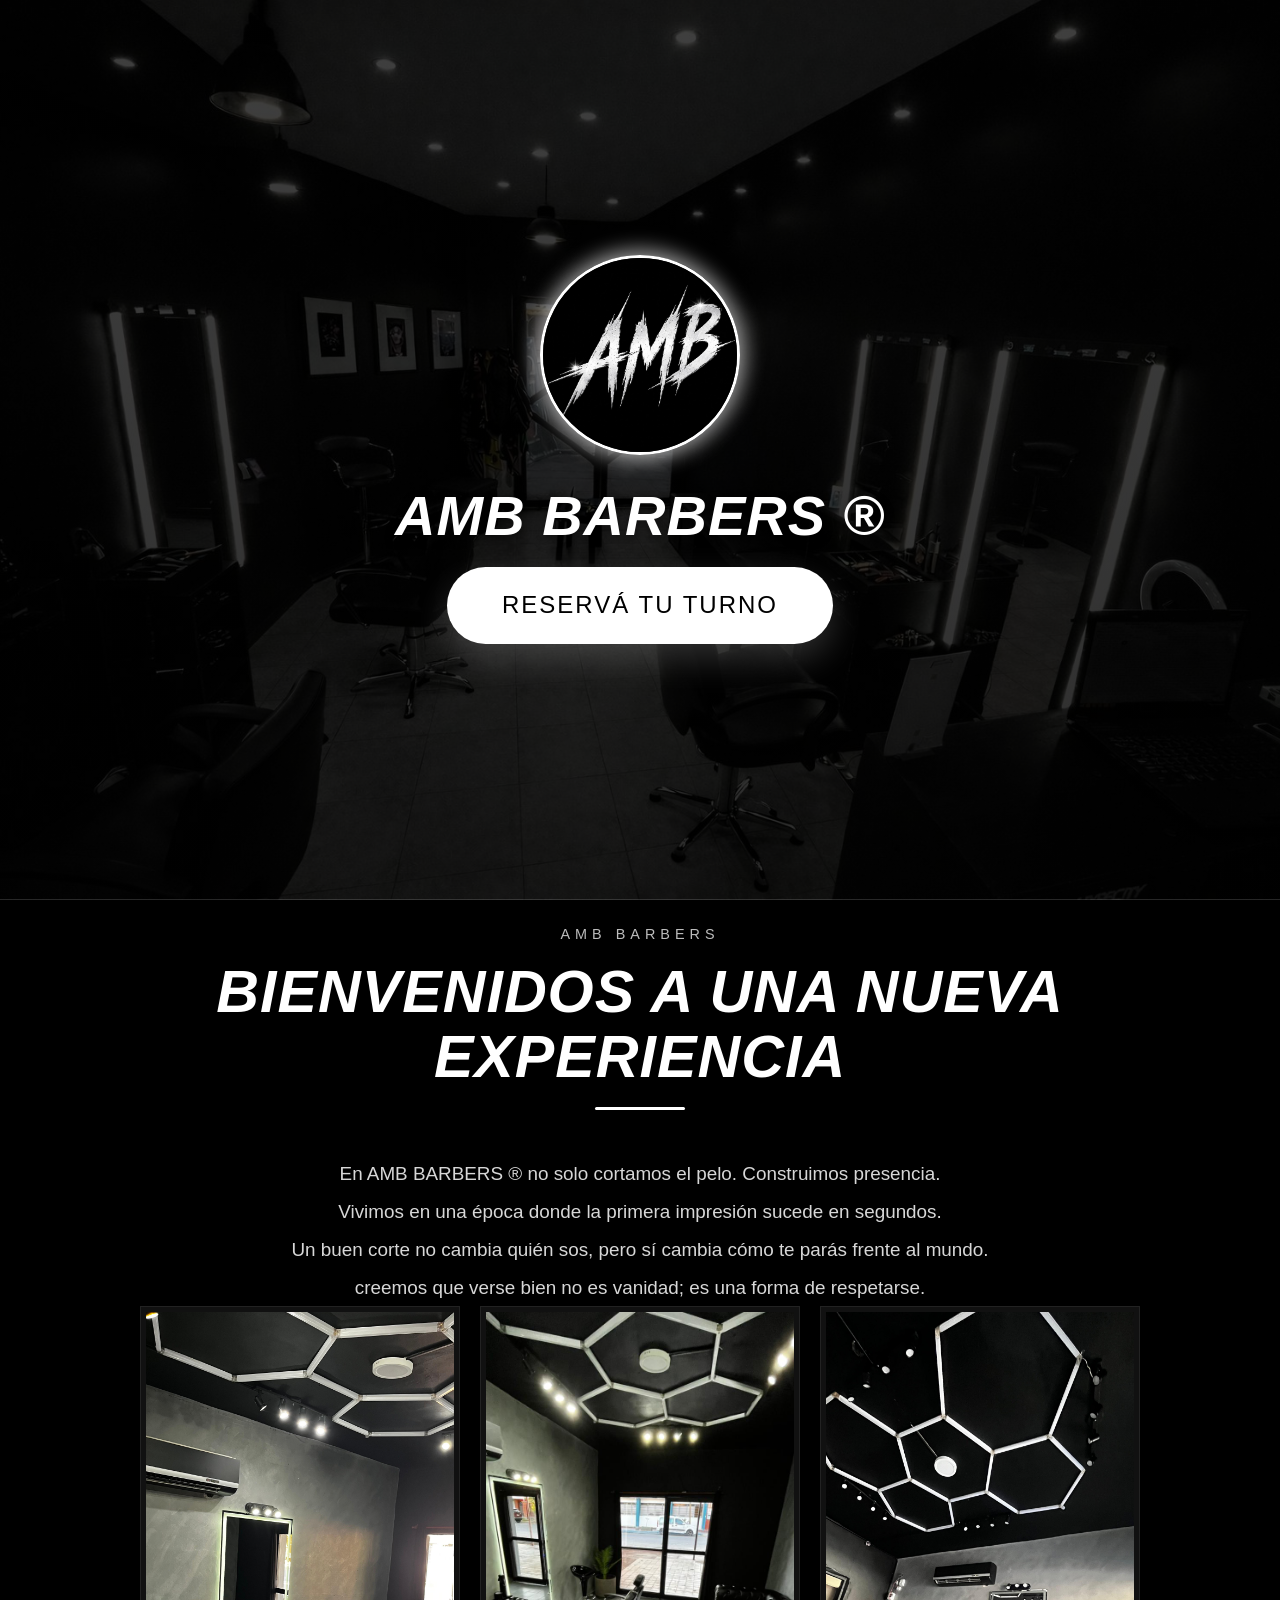
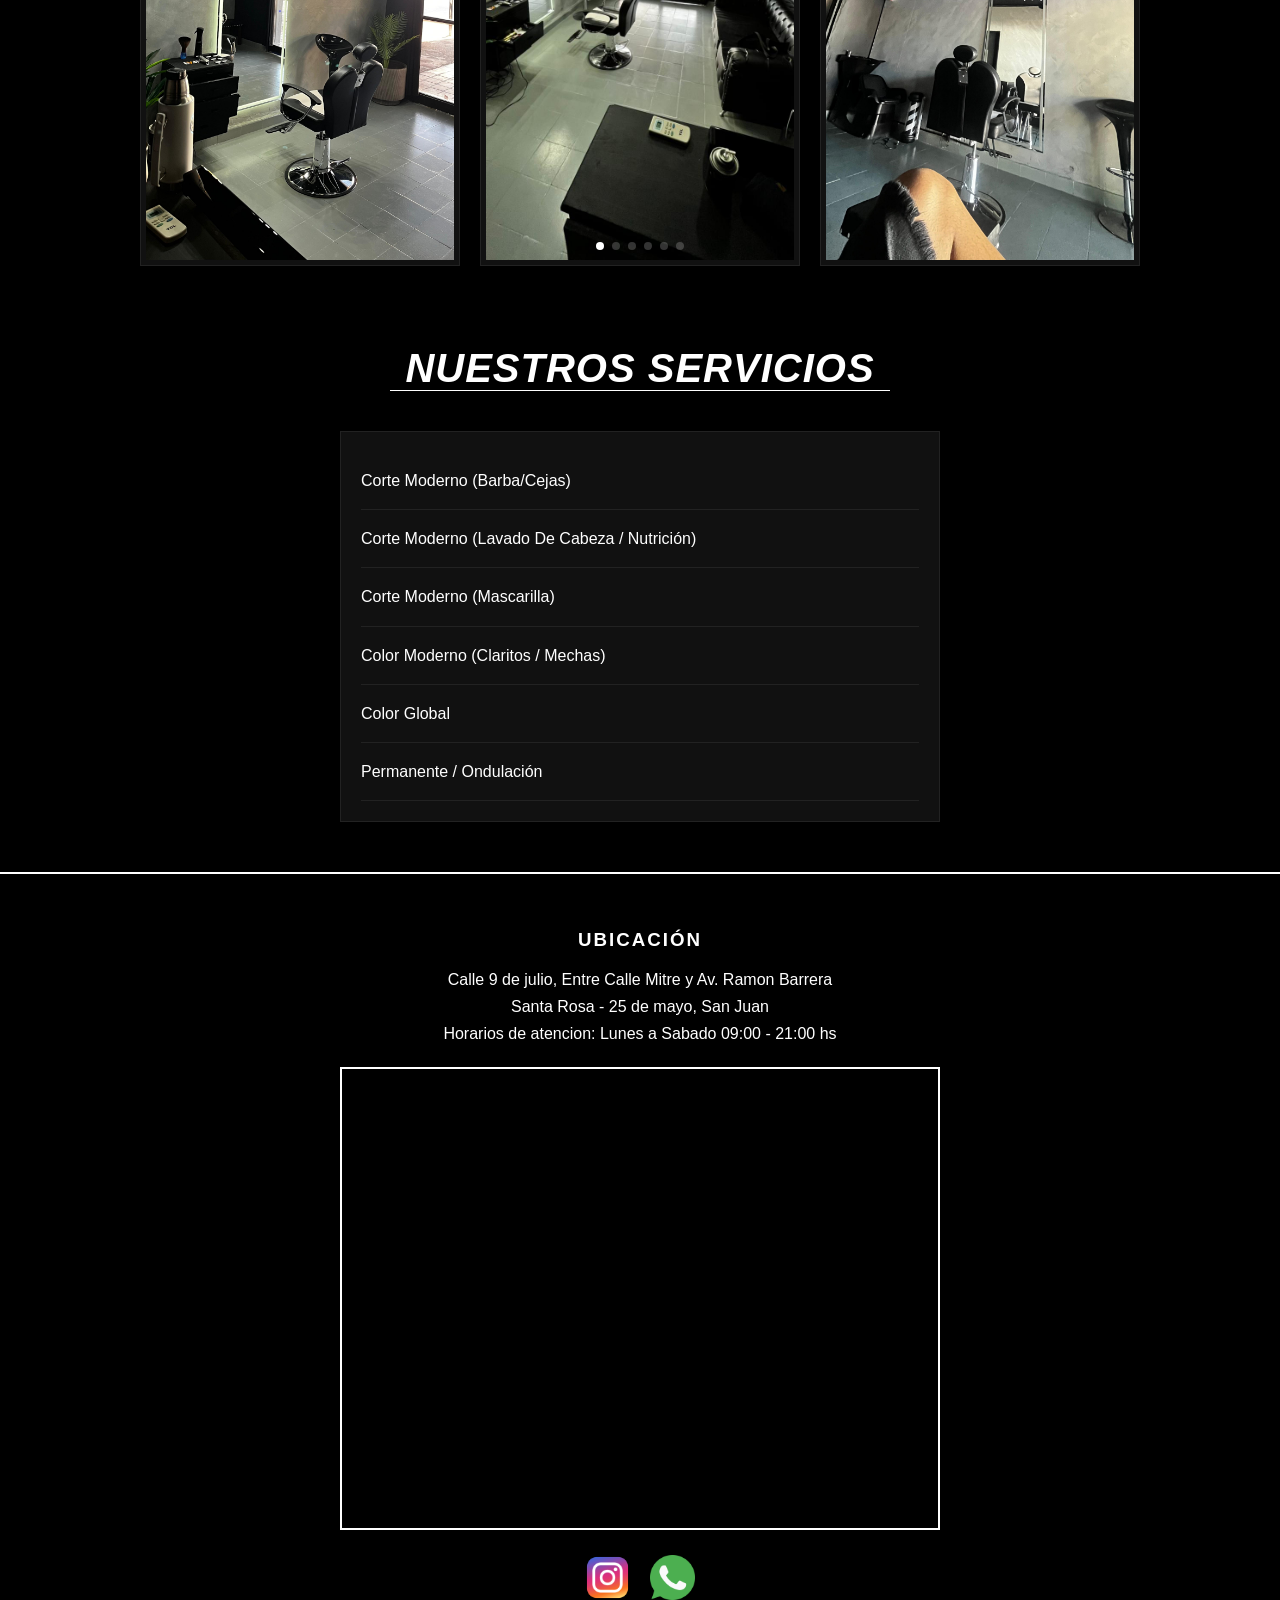
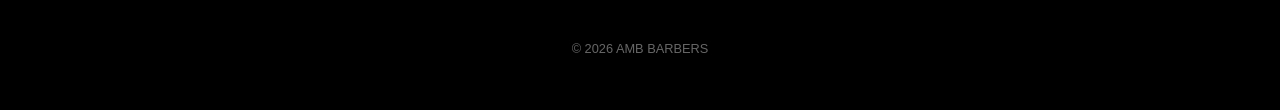
<file: index.html>
<!DOCTYPE html>
<html lang="es">
<head>
    <meta charset="UTF-8">
    <meta name="viewport" content="width=device-width, initial-scale=1.0">
    
    <title>AMB BARBERS | Turnos Online</title>
    
    <meta name="theme-color" content="#0d0d0d">
    
    <meta property="og:title" content="AMB BARBERS | Turnos Online">
    <meta property="og:description" content="Reservá tu turno online en AMB BARBERS. Elegí tu horario en segundos.">

    <meta property="og:image" content="https://amb-barbers.github.io/AMB-BARBERS/assets/img/Logo_form.jpeg">
    <meta property="og:image:type" content="image/jpeg">
    <meta property="og:image:width" content="512">
    <meta property="og:image:height" content="512">
    
    <meta property="og:url" content="https://amb-barbers.github.io/AMB-BARBERS/">
    <meta property="og:type" content="website">
    
    <link rel="icon" href="assets/img/Logo_form.jpeg" type="image/jpeg">

    <link rel="stylesheet" href="css/style_1.css">
    <link rel="stylesheet" href="https://cdn.jsdelivr.net/npm/swiper@11/swiper-bundle.min.css">
</head>
<body>

    <header>
        <img src="assets/img/logo_bn.jpeg" id="logo-principal" alt="Logo">
        
        <h1>AMB BARBERS ®︎</h1>
        <a href="formulario.html" id="boton-reserva" class="btn-reserva">RESERVÁ TU TURNO</a>
    </header>
    <section id="lookbook">

        <div class="section-header">
    
            <span class="section-tag">AMB BARBERS</span>
    
            <h2>Bienvenidos a una nueva experiencia</h2>
    
            <div class="section-line"></div>
    
        </div>
    
        <div class="lookbook-text">
    
            <p>
                En AMB BARBERS ®︎ no solo cortamos el pelo. Construimos presencia.
            </p>
    
            <p>
                Vivimos en una época donde la primera impresión sucede en segundos.
            </p>
    
            <p>
                Un buen corte no cambia quién sos, pero sí cambia cómo te parás frente al mundo.
            </p>
    
            <p>
                creemos que verse bien no es vanidad; es una forma de respetarse.
            </p>
    
        </div>
    
        <div class="swiper mySwiper">
            <div class="swiper-wrapper">
                <div class="swiper-slide"><img src="assets/img/foto1.jpeg" alt="Corte 1"></div>
                <div class="swiper-slide"><img src="assets/img/foto2.jpeg" alt="Corte 2"></div>
                <div class="swiper-slide"><img src="assets/img/foto3.jpeg" alt="Corte 3"></div>
                <div class="swiper-slide"><img src="assets/img/foto4.jpeg" alt="Corte 4"></div>
                <div class="swiper-slide"><img src="assets/img/foto5.jpeg" alt="Corte 5"></div>
                <div class="swiper-slide"><img src="assets/img/foto6.jpeg" alt="Corte 6"></div>
            </div>
    
            <div class="swiper-pagination"></div>
        </div>
    
    </section>

    <section id="servicios">
        <h2>NUESTROS SERVICIOS</h2>
        <div class="lista-precios">
            <div class="item-precio">
                <span class="servicio">Corte Moderno (Barba/Cejas)</span>
                <span class="puntos"></span>
                <span class="precio"></span>
            </div>
            <div class="item-precio">
                <span class="servicio">Corte Moderno (Lavado De Cabeza / Nutrición)</span>
                <span class="puntos"></span>
                <span class="precio"></span>
            </div>
            <div class="item-precio">
                <span class="servicio">Corte Moderno (Mascarilla)</span>
                <span class="puntos"></span>
                <span class="precio"></span>
            </div>
            <div class="item-precio">
                <span class="servicio">Color Moderno (Claritos / Mechas)</span>
                <span class="puntos"></span>
                <span class="precio"></span>
            </div>
            <div class="item-precio">
                <span class="servicio">Color Global</span>
                <span class="puntos"></span>
                <span class="precio"></span>
            </div>
            <div class="item-precio">
                <span class="servicio">Permanente / Ondulación</span>
                <span class="puntos"></span>
                <span class="precio"></span>
            </div>
        </div>
    </section>

    <footer>
        <div class="footer-content">
            <h3>UBICACIÓN</h3>
            <p>Calle 9 de julio, Entre Calle Mitre y Av. Ramon Barrera</p>
            <p>Santa Rosa - 25 de mayo, San Juan</p>
            <p>Horarios de atencion: Lunes a Sabado 09:00 - 21:00 hs</p>
            
            <div class="map-container">
                <iframe src="https://www.google.com/maps/embed?pb=!1m18!1m12!1m3!1d1167.2320628556251!2d-68.31467942738881!3d-31.74550204469777!2m3!1f0!2f0!3f0!3m2!1i1024!2i768!4f13.1!3m3!1m2!1s0x968105f3e733da51%3A0xf9f2771a31c8fe1!2sAMB%20BARBER%20CREW!5e0!3m2!1ses-419!2sar!4v1773556820463!5m2!1ses-419!2sar" width="600" height="450" style="border:0;" allowfullscreen="" loading="lazy" referrerpolicy="no-referrer-when-downgrade"></iframe>
            </div>
    
            <div class="footer-links">
                <a href="https://www.instagram.com/amb_barber_vip?utm_source=ig_web_button_share_sheet&igsh=ZDNlZDc0MzIxNw==" target="_blank">
                    <img src="assets/icons/instagram.png" alt="Instagram" class="icon">
                </a>
                <a href="https://wa.me/5491100000000" target="_blank">
                    <img src="assets/icons/whatsapp.png" alt="WhatsApp" class="icon">
                </a>
            </div>
            
            <p style="margin-top: 30px; font-size: 0.8rem; color: #666;">© 2026 AMB BARBERS</p>
        </div>
    </footer>

    <script src="https://cdn.jsdelivr.net/npm/swiper@11/swiper-bundle.min.js"></script>

    <script>
        var swiper = new Swiper(".mySwiper", {
            loop: true,
            pagination: {
                el: ".swiper-pagination",
                clickable: true,
            },
            breakpoints: {
                320: { slidesPerView: 1, spaceBetween: 10 },
                768: { slidesPerView: 3, spaceBetween: 20 }
            }
        });

        document.addEventListener('DOMContentLoaded', () => {
            const logo = document.getElementById('logo-principal');
            if (logo) {
                logo.addEventListener('dblclick', () => {
                    window.location.href = "admi.html";
                });
            }

            const btnReserva = document.getElementById('boton-reserva');
            if (btnReserva) {
                btnReserva.addEventListener('click', (e) => {
                    e.preventDefault();
                    window.location.href = btnReserva.getAttribute('href');
                });
            }
        });
    </script>
</body>
</html>
</file>
<file: css/style_1.css>
/* =========================================
   RESETEO GENERAL Y BODY
========================================= */
* { 
    box-sizing: border-box; 
    margin: 0; 
    padding: 0; 
}
body {
    background-color: #000;
    color: #fff;
    font-family: 'Poppins', sans-serif;
    line-height: 1.7;
    font-weight: 400;
}

/* =========================================
   TIPOGRAFÍA Y TÍTULOS
========================================= */
h1, h2 {
    font-family: 'Anton', sans-serif;
    text-transform: uppercase;
    font-style: italic; 
    letter-spacing: 1px;
    line-height: 1.1;
    margin-bottom: 20px;
}

h1 {
    font-size: 3.5rem;
    color: #fff;
    text-shadow: 0 4px 10px rgba(0,0,0,0.5);
}

h2 {
    text-align: center;
    font-size: 2.5rem;
    margin: 60px auto 40px auto;
    border-bottom: 1px solid #fff;
    display: table;
    padding: 0 15px;
}

/* =========================================
   HEADER Y LOGO
========================================= */
header {
    min-height: 100vh;
    background:
        linear-gradient(rgba(0,0,0,.75), rgba(0,0,0,.82)),
        url('../assets/img/fachada_nueva.jpeg');
    background-size: cover;
    background-position: center;
    background-attachment: fixed;

    display: flex;
    flex-direction: column;
    justify-content: center;
    align-items: center;

    text-align: center;
    padding: 40px 20px;

    border-bottom: 1px solid rgba(255,255,255,.15);
}

#logo-principal {
    width: 200px;
    height: 200px;
    border: 3px solid #fff;
    border-radius: 50%;
    object-fit: cover;
    object-position: center;

    cursor: pointer;

    box-shadow: 0 0 20px 5px rgba(255,255,255,.6);

    transition: .35s ease;

    margin-bottom: 30px;
}

#logo-principal:hover {
    box-shadow: 0 0 30px 10px rgba(255, 255, 255, 0.8);
    transform: scale(1.05);
}

/* =========================================
   BOTONES
========================================= */
.btn-reserva{

    display:inline-flex;

    align-items:center;

    justify-content:center;

    padding:18px 55px;

    border-radius:50px;

    background:#fff;

    color:#000;

    text-decoration:none;

    font-family:'Bebas Neue',sans-serif;

    font-size:1.5rem;

    letter-spacing:2px;

    transition:.35s;

    box-shadow:0 15px 35px rgba(255,255,255,.18);
}

.btn-reserva:hover{

    background:#d8d8d8;

    transform:translateY(-4px);

    box-shadow:0 20px 45px rgba(255,255,255,.25);

}

/* =========================================
   CARRUSEL SWIPER (REEMPLAZA GALERÍA)
========================================= */
#lookbook {
    padding: 20px 0;
    overflow: hidden; 
    max-width: 1000px;
    margin: 0 auto;
}

.swiper {
    width: 100%;
    height: 100%;
    padding-bottom: 40px; 
}

.swiper-slide {
    text-align: center;
    display: flex;
    justify-content: center;
    align-items: center;
}

/* --- EN TU ARCHIVO CSS BUSCÁ ESTE BLOQUE Y CAMBIALO --- */

.swiper-slide img {
    display: block;
    width: 100%;       /* Mantiene el ancho total del contenedor */
    height: auto;      /* <--- ESTE ES EL CAMBIO CLAVE: la altura se ajusta sola */
    object-fit: contain; /* <--- OPCIONAL: Asegura que la imagen entre entera sin cortarse si hay espacio extra */
    border: 1px solid #222; /* Tu borde original */
    background: #111; /* Tu fondo original */
    padding: 5px; /* Tu padding original */
}

.swiper-slide img:hover { 
    border-color: #fff;
    transform: scale(1.02);
}

/* Paginación del carrusel */
.swiper-pagination-bullet {
    background: #fff !important;
    opacity: 0.5;
}

.swiper-pagination-bullet-active {
    opacity: 1 !important;
}

/* =========================================
   SERVICIOS Y PRECIOS
========================================= */
.lista-precios { 
    padding: 20px; 
    background: #111; 
    margin: 20px auto; 
    max-width: 600px; 
    border: 1px solid #222; 
}

.item-precio { 
    display: flex; 
    justify-content: space-between; 
    padding: 15px 0; 
    border-bottom: 1px solid #222; 
}

/* =========================================
   FOOTER Y MAPA
========================================= */
footer { 
    text-align: center; 
    padding: 50px 20px; 
    background: #000; 
    margin-top: 50px; 
    border-top: 2px solid #fff; 
}

.map-container {
    max-width: 600px;
    margin: 20px auto;
    border: 2px solid #fff;
    overflow: hidden;
}

.footer-links {
    display: flex;
    justify-content: center;
    gap: 20px;
    margin-top: 25px;
}

.icon {
    width: 45px; 
    height: 45px;
    transition: 0.3s;
}

.icon:hover {
    transform: scale(1.1);
    opacity: 0.8;
}

.footer-content h3 {
    font-family: 'Bebas Neue', sans-serif;
    margin-bottom: 10px;
    letter-spacing: 2px;
}
.section-header{

    text-align:center;

    margin-bottom:45px;

}

.section-tag{

    color:#bdbdbd;

    font-size:.9rem;

    letter-spacing:5px;

    text-transform:uppercase;

}

.section-header h2{

    margin-top:12px;

    margin-bottom:18px;

    border:none;

    font-size:clamp(2.3rem,5vw,3.7rem);

}

.section-line{

    width:90px;

    height:3px;

    background:white;

    margin:auto;

    border-radius:20px;

}
.lookbook-text{

    max-width:850px;

    margin:auto;

    text-align:center;

    padding:0 25px;

}

.lookbook-text p{

    font-size:1.18rem;

    color:#d7d7d7;

    line-height:2;

    font-weight:300;

}
</file>
